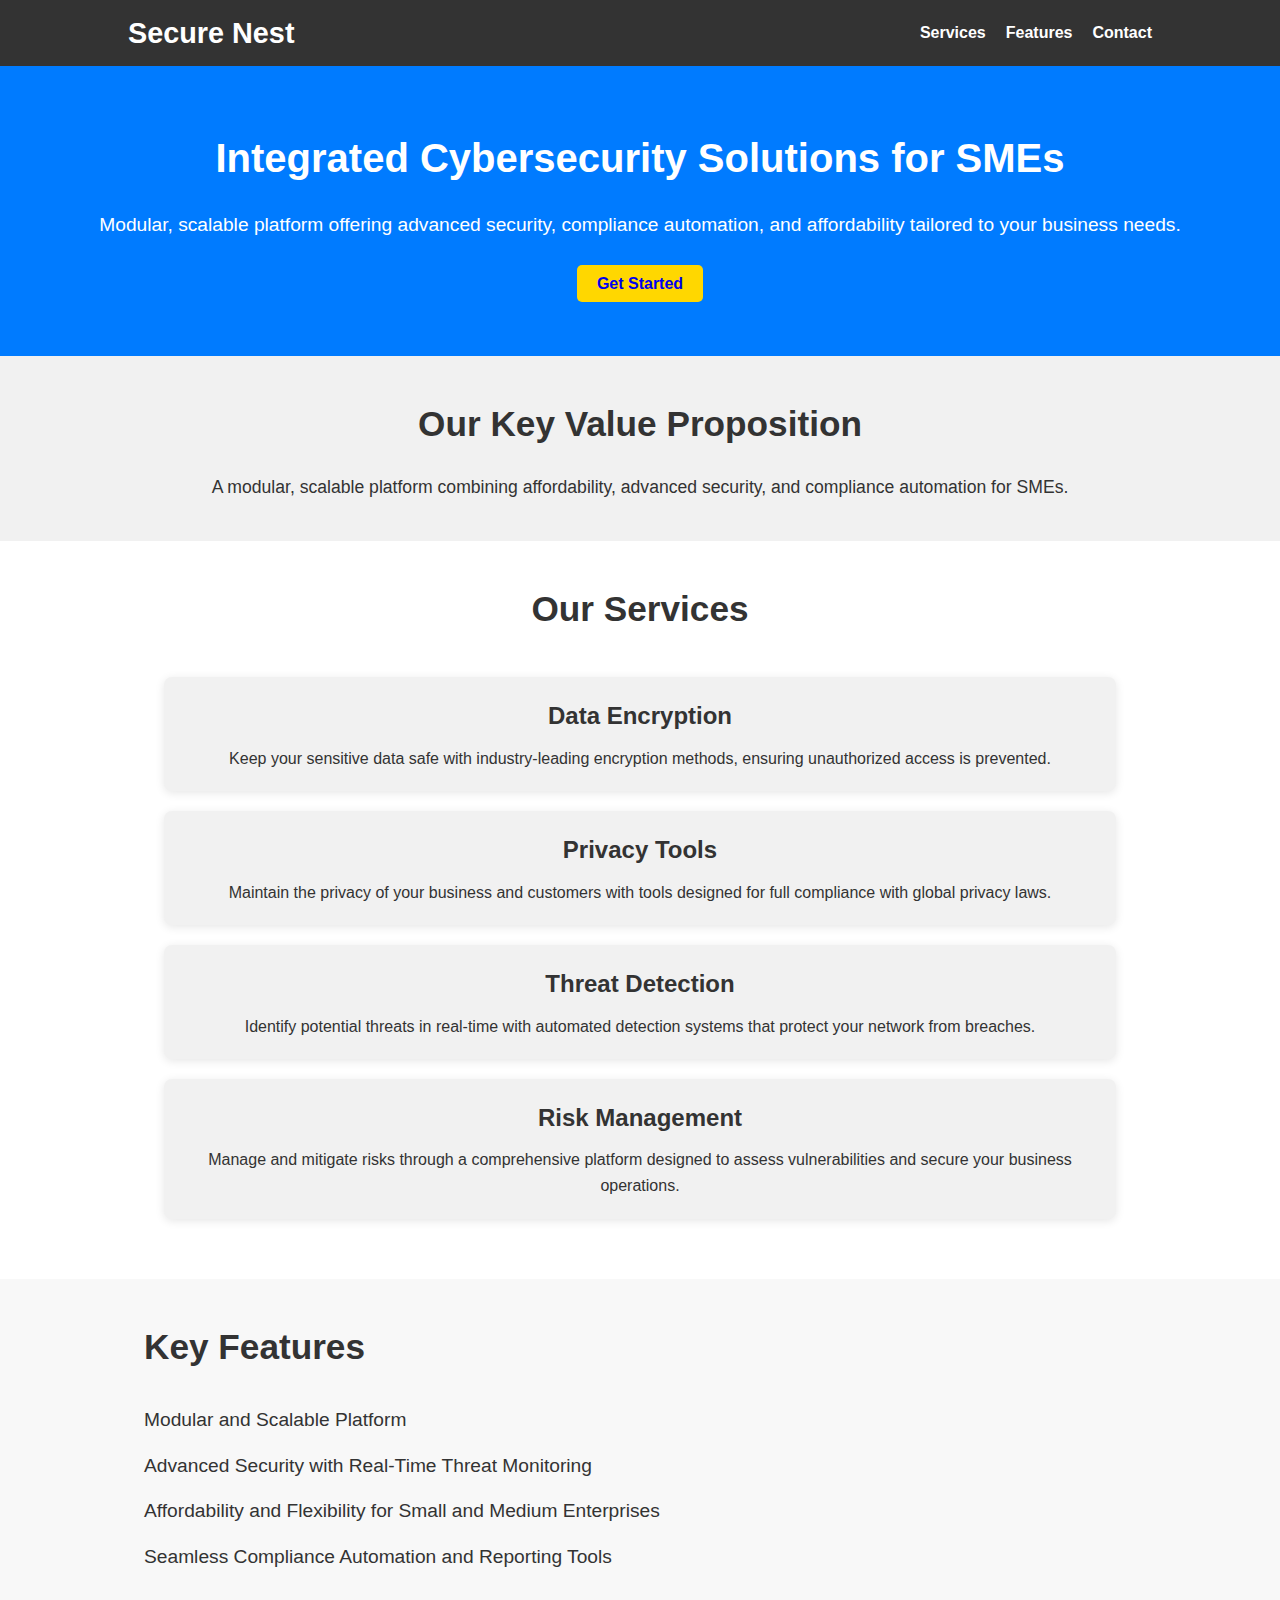
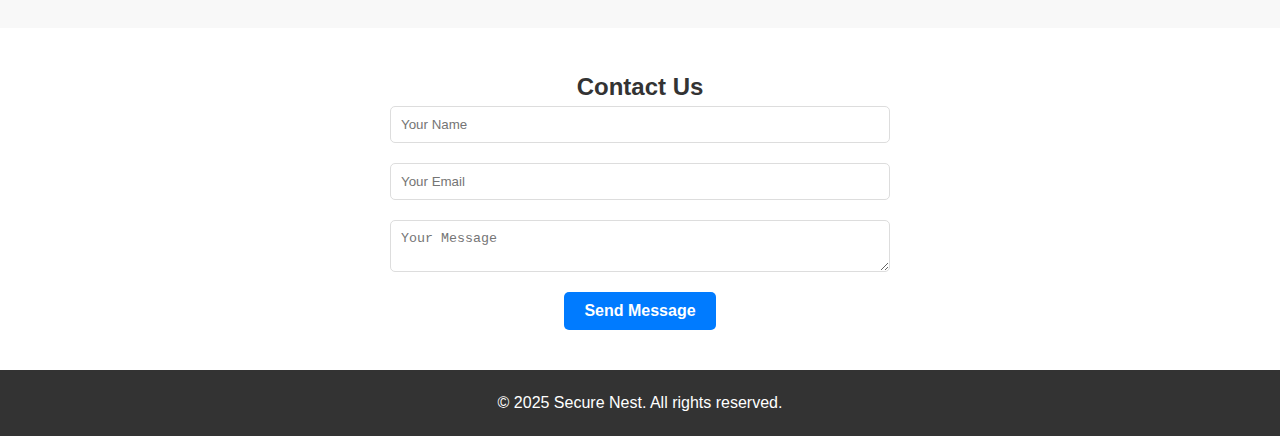
<file: index.html>
<!DOCTYPE html>
<html lang="en">
<head>
    <meta charset="UTF-8">
    <meta name="viewport" content="width=device-width, initial-scale=1.0">
    <title>Secure Nest - Cybersecurity Solutions for SMEs</title>
    <link rel="stylesheet" href="index.css">
</head>
<body>

    <!-- Header Section -->
    <header>
        <div class="container">
            <h1>Secure Nest</h1>
            <nav>
                <ul>
                    <li><a href="#services">Services</a></li>
                    <li><a href="#features">Features</a></li>
                    <li><a href="#contact">Contact</a></li>
                </ul>
            </nav>
        </div>
    </header>

    <!-- Hero Section -->
    <section class="hero">
        <div class="hero-content">
            <h2>Integrated Cybersecurity Solutions for SMEs</h2>
            <p>Modular, scalable platform offering advanced security, compliance automation, and affordability tailored to your business needs.</p>
            <a href="#contact" class="cta-button">Get Started</a>
        </div>
    </section>

    <!-- Key Value Proposition Section -->
    <section class="value-proposition">
        <div class="container">
            <h2>Our Key Value Proposition</h2>
            <p>A modular, scalable platform combining affordability, advanced security, and compliance automation for SMEs.</p>
        </div>
    </section>

    <!-- Services Section -->
    <section id="services" class="services">
        <div class="container">
            <h2>Our Services</h2>
            <div class="service-card">
                <h3>Data Encryption</h3>
                <p>Keep your sensitive data safe with industry-leading encryption methods, ensuring unauthorized access is prevented.</p>
            </div>
            <div class="service-card">
                <h3>Privacy Tools</h3>
                <p>Maintain the privacy of your business and customers with tools designed for full compliance with global privacy laws.</p>
            </div>
            <div class="service-card">
                <h3>Threat Detection</h3>
                <p>Identify potential threats in real-time with automated detection systems that protect your network from breaches.</p>
            </div>
            <div class="service-card">
                <h3>Risk Management</h3>
                <p>Manage and mitigate risks through a comprehensive platform designed to assess vulnerabilities and secure your business operations.</p>
            </div>
        </div>
    </section>

    <!-- Features Section -->
    <section id="features" class="features">
        <div class="container">
            <h2>Key Features</h2>
            <ul>
                <li>Modular and Scalable Platform</li>
                <li>Advanced Security with Real-Time Threat Monitoring</li>
                <li>Affordability and Flexibility for Small and Medium Enterprises</li>
                <li>Seamless Compliance Automation and Reporting Tools</li>
            </ul>
        </div>
    </section>

    <!-- Contact Section -->
    <section id="contact" class="contact">
        <div class="container">
            <h2>Contact Us</h2>
            <form action="#" method="POST">
                <input type="text" placeholder="Your Name" required>
                <input type="email" placeholder="Your Email" required>
                <textarea placeholder="Your Message" required></textarea>
                <button type="submit" class="cta-button">Send Message</button>
            </form>
        </div>
    </section>

    <!-- Footer -->
    <footer>
        <div class="container">
            <p>&copy; 2025 Secure Nest. All rights reserved.</p>
        </div>
    </footer>

</body>
</html>
</file>
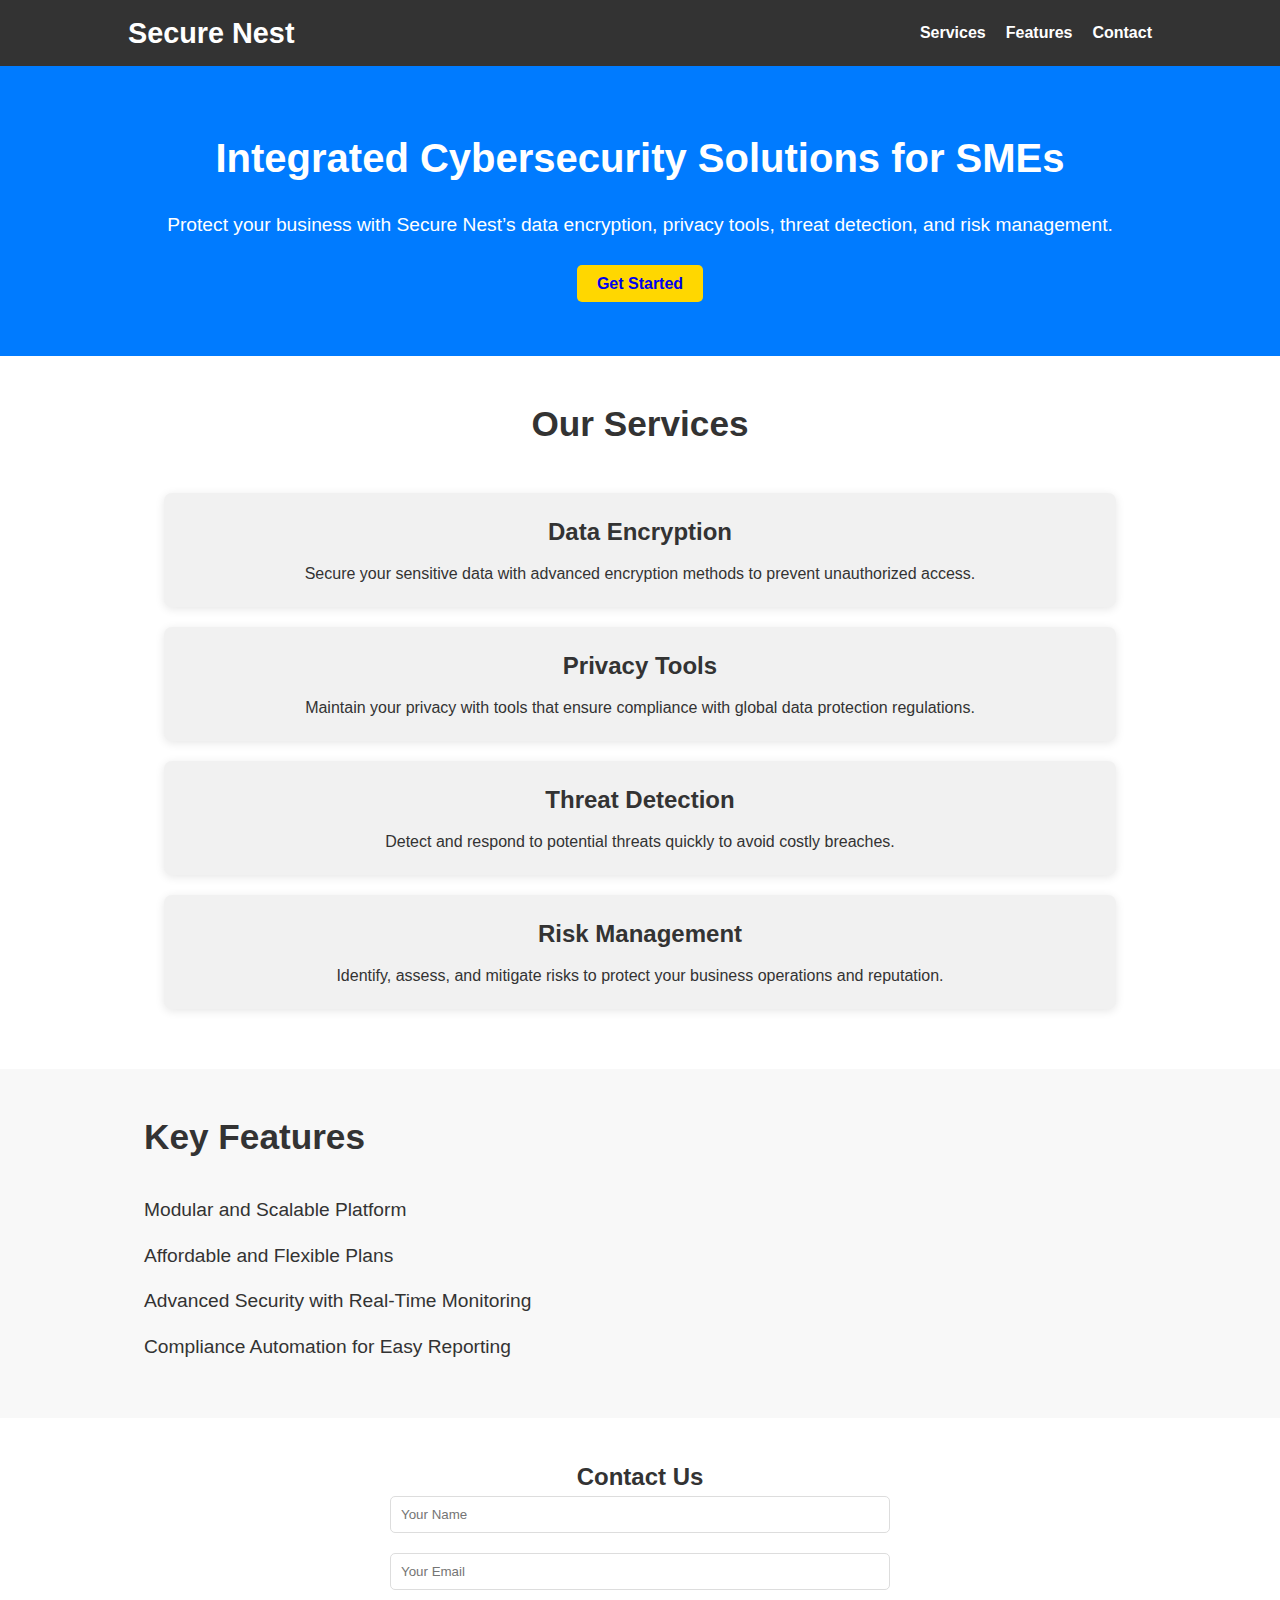
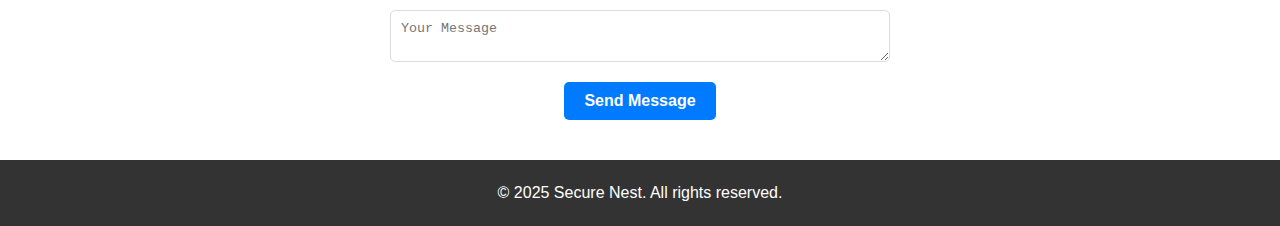
<file: index (2).html>
<!DOCTYPE html>
<html lang="en">
<head>
    <meta charset="UTF-8">
    <meta name="viewport" content="width=device-width, initial-scale=1.0">
    <title>Secure Nest - Integrated Cybersecurity Solutions</title>
    <link rel="stylesheet" href="index.css">
</head>
<body>

    <!-- Header Section -->
    <header>
        <div class="container">
            <h1>Secure Nest</h1>
            <nav>
                <ul>
                    <li><a href="#services">Services</a></li>
                    <li><a href="#features">Features</a></li>
                    <li><a href="#contact">Contact</a></li>
                </ul>
            </nav>
        </div>
    </header>

    <!-- Hero Section -->
    <section class="hero">
        <div class="hero-content">
            <h2>Integrated Cybersecurity Solutions for SMEs</h2>
            <p>Protect your business with Secure Nest’s data encryption, privacy tools, threat detection, and risk management.</p>
            <a href="#contact" class="cta-button">Get Started</a>
        </div>
    </section>

    <!-- Services Section -->
    <section id="services" class="services">
        <div class="container">
            <h2>Our Services</h2>
            <div class="service-card">
                <h3>Data Encryption</h3>
                <p>Secure your sensitive data with advanced encryption methods to prevent unauthorized access.</p>
            </div>
            <div class="service-card">
                <h3>Privacy Tools</h3>
                <p>Maintain your privacy with tools that ensure compliance with global data protection regulations.</p>
            </div>
            <div class="service-card">
                <h3>Threat Detection</h3>
                <p>Detect and respond to potential threats quickly to avoid costly breaches.</p>
            </div>
            <div class="service-card">
                <h3>Risk Management</h3>
                <p>Identify, assess, and mitigate risks to protect your business operations and reputation.</p>
            </div>
        </div>
    </section>

    <!-- Features Section -->
    <section id="features" class="features">
        <div class="container">
            <h2>Key Features</h2>
            <ul>
                <li>Modular and Scalable Platform</li>
                <li>Affordable and Flexible Plans</li>
                <li>Advanced Security with Real-Time Monitoring</li>
                <li>Compliance Automation for Easy Reporting</li>
            </ul>
        </div>
    </section>

    <!-- Contact Section -->
    <section id="contact" class="contact">
        <div class="container">
            <h2>Contact Us</h2>
            <form action="#" method="POST">
                <input type="text" placeholder="Your Name" required>
                <input type="email" placeholder="Your Email" required>
                <textarea placeholder="Your Message" required></textarea>
                <button type="submit" class="cta-button">Send Message</button>
            </form>
        </div>
    </section>

    <!-- Footer -->
    <footer>
        <div class="container">
            <p>&copy; 2025 Secure Nest. All rights reserved.</p>
        </div>
    </footer>

</body>
</html>
</file>
<file: index.css>
/* General Reset */
* {
    margin: 0;
    padding: 0;
    box-sizing: border-box;
}

/* Body Styling */
body {
    font-family: Arial, sans-serif;
    line-height: 1.6;
    background-color: #f4f4f4;
    color: #333;
}

/* Header Styling */
header {
    background-color: #333;
    color: white;
    padding: 10px 0;
}

header .container {
    width: 80%;
    margin: 0 auto;
    display: flex;
    justify-content: space-between;
    align-items: center;
}

header h1 {
    font-size: 1.8em;
}

header nav ul {
    list-style: none;
    display: flex;
}

header nav ul li {
    margin-left: 20px;
}

header nav ul li a {
    color: white;
    text-decoration: none;
    font-weight: bold;
}

header nav ul li a:hover {
    text-decoration: underline;
}

/* Hero Section */
.hero {
    background-color: #007BFF;
    color: white;
    text-align: center;
    padding: 60px 20px;
}

.hero h2 {
    font-size: 2.5em;
    margin-bottom: 20px;
}

.hero p {
    font-size: 1.2em;
    margin-bottom: 30px;
}

.cta-button {
    background-color: #FFD700;
    padding: 10px 20px;
    text-decoration: none;
    font-size: 1em;
    font-weight: bold;
    border-radius: 5px;
}

.cta-button:hover {
    background-color: #FFAA00;
}

/* Key Value Proposition Section */
.value-proposition {
    background-color: #f1f1f1;
    padding: 40px 20px;
    text-align: center;
}

.value-proposition h2 {
    font-size: 2.2em;
    margin-bottom: 20px;
}

.value-proposition p {
    font-size: 1.1em;
}

/* Services Section */
.services {
    padding: 40px 20px;
    background-color: #fff;
}

.services .container {
    width: 80%;
    margin: 0 auto;
    text-align: center;
}

.services h2 {
    font-size: 2.2em;
    margin-bottom: 40px;
}

.service-card {
    background-color: #f1f1f1;
    padding: 20px;
    margin: 20px;
    border-radius: 8px;
    box-shadow: 0 2px 10px rgba(0, 0, 0, 0.1);
}

.service-card h3 {
    font-size: 1.5em;
    margin-bottom: 10px;
}

.service-card p {
    font-size: 1em;
}

/* Features Section */
.features {
    background-color: #f8f8f8;
    padding: 40px 20px;
}

.features .container {
    width: 80%;
    margin: 0 auto;
}

.features h2 {
    font-size: 2.2em;
    margin-bottom: 30px;
}

.features ul {
    list-style: none;
    font-size: 1.2em;
}

.features ul li {
    margin-bottom: 15px;
}

/* Contact Section */
.contact {
    padding: 40px 20px;
    background-color: #fff;
}

.contact .container {
    width: 80%;
    margin: 0 auto;
    text-align: center;
}

.contact form {
    display: flex;
    flex-direction: column;
    align-items: center;
}

.contact input, .contact textarea {
    width: 100%;
    max-width: 500px;
    padding: 10px;
    margin-bottom: 20px;
    border: 1px solid #ddd;
    border-radius: 5px;
}

.contact button {
    background-color: #007BFF;
    color: white;
    padding: 10px 20px;
    border: none;
    border-radius: 5px;
    cursor: pointer;
}

.contact button:hover {
    background-color: #0056b3;
}

/* Footer Styling */
footer {
    background-color: #333;
    color: white;
    text-align: center;
    padding: 20px 0;
}
</file>
